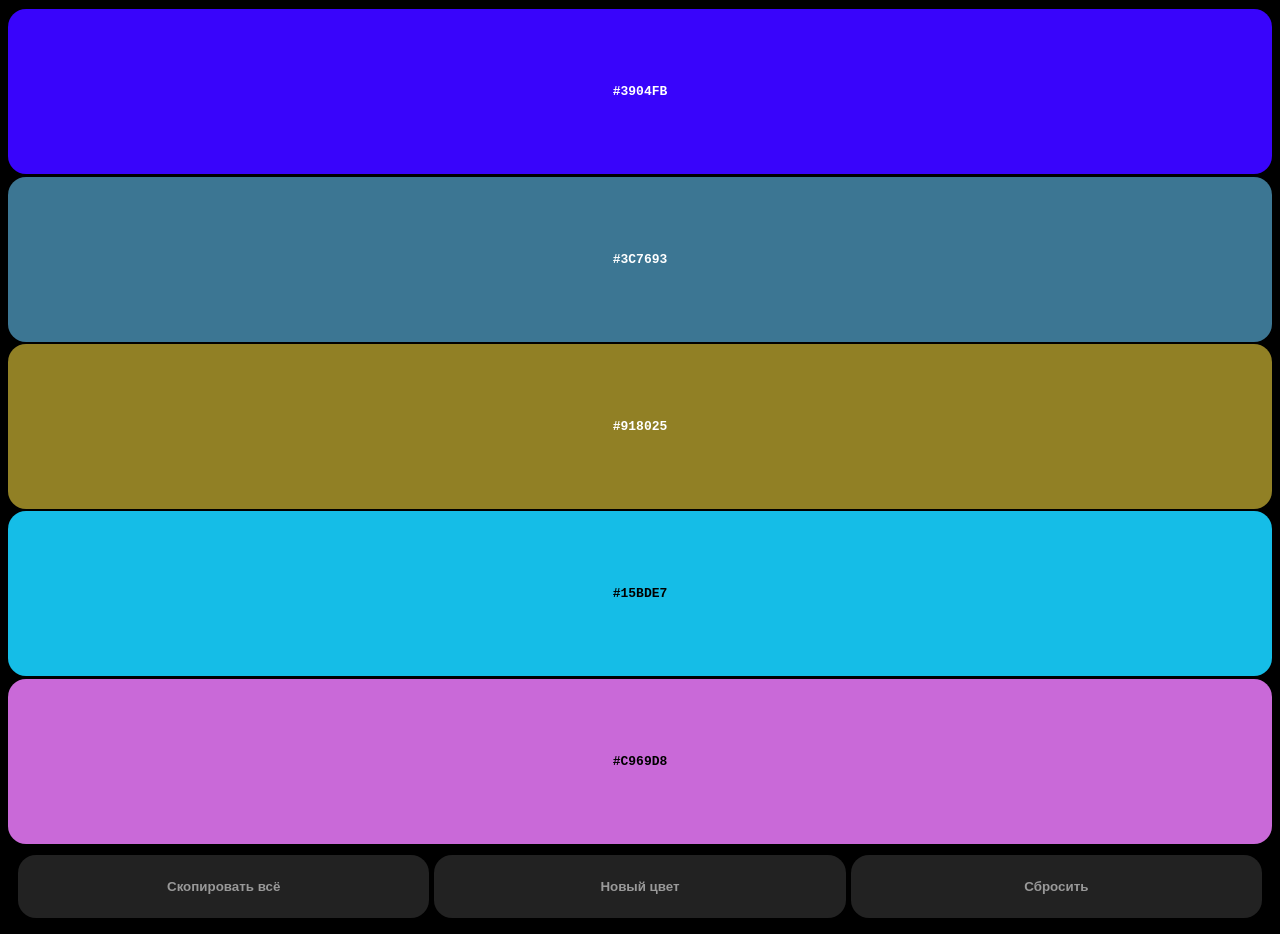
<file: index.html>
<!DOCTYPE html>
<html lang="ru">
	<head>
		<meta charset="UTF-8">
		<meta name="viewport" content="width=device-width, initial-scale=1.0">
		<title>Color Generator</title>

		<link rel="stylesheet" href="style.css">
		
	</head>
	<body>
		<div id="wrapper"></div>
		<div class="controls">
			<button onclick="copyAll()">Скопировать всё</button>
			<button onclick="createColorBlocks()">Новый цвет</button>
			<button onclick="resetPalette()">Сбросить</button>
		</div>

		<script src="script.js"></script>

	</body>	
</html>
</file>
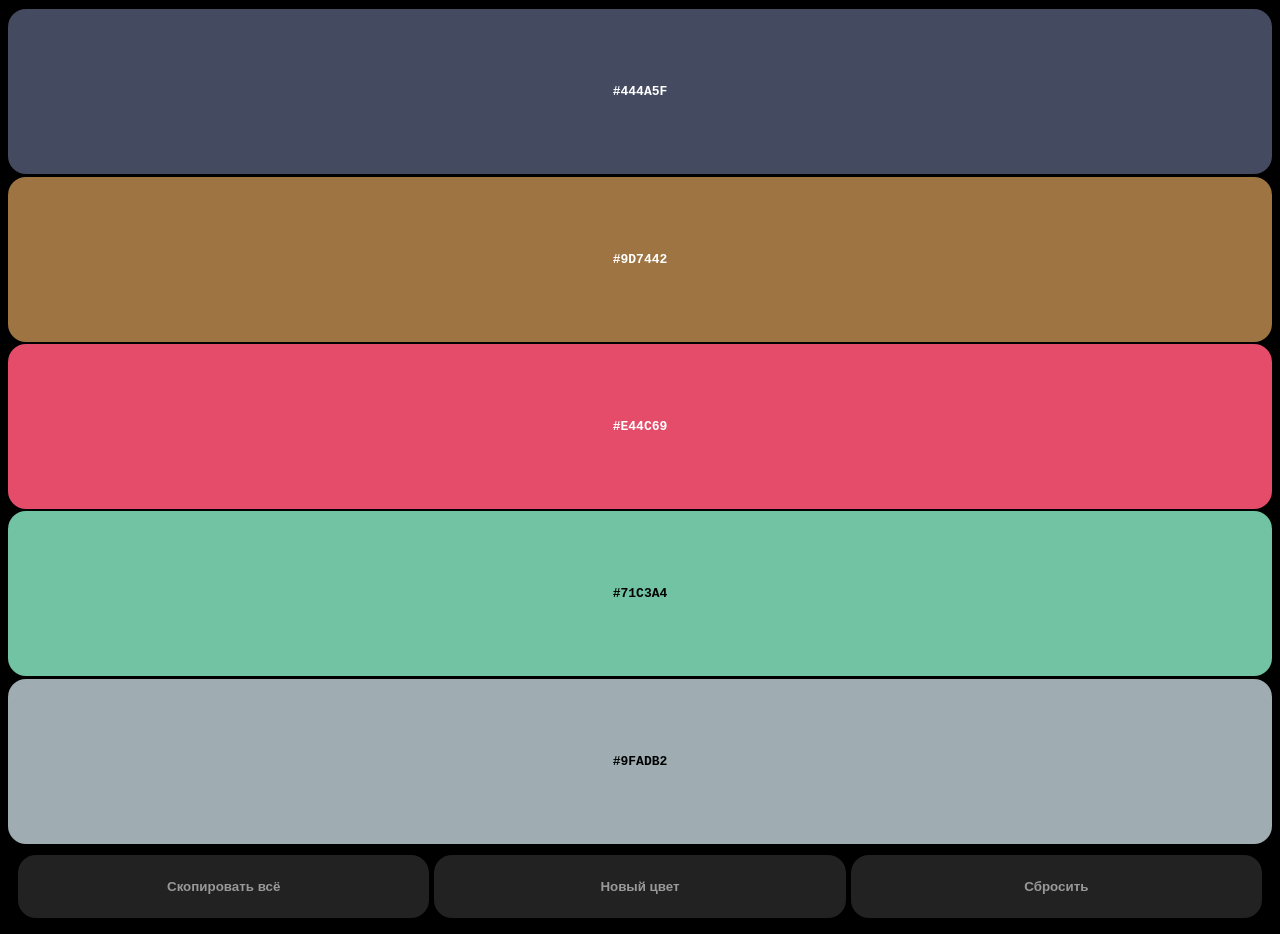
<file: color_generator.html>
<!DOCTYPE html>
<html lang="ru">
	<head>
		<meta charset="UTF-8">
		<meta name="viewport" content="width=device-width, initial-scale=1.0">
		<title>Генератор цветов</title>
		<!---->
		<style>
			body {
				background-color: black;
			}
			
			#wrapper {
				display: flex;
				flex-direction: column;
				height: 93vh;
				width: 100%;
				align-items: center;
				justify-content: center;
			}
			
			.controls {
				display: flex;
				width: 100%;
				height: 9vh;
				gap: 5px;
				padding: 10px;
				box-sizing: border-box;
			}
			
			.controls button {
				flex: 1;
				height: 7vh;
				border-width: 0;
				border-radius: 2vh;
				font-weight: bold;
				color: #999999;
				background-color: #222222;
				cursor: pointer;
			}
			
			.color-card {
				display: flex;
				align-items: center;
				justify-content: center;
				font-family: Monospace;
				font-weight: bold;
				flex: 1;
				border-radius: 2vh;
				margin: 0.1%;
				transition: background 1s ease;
				width: 100%;
			}
			
			.color-card.locked {
				border: 4px solid black;
				transform: scale(0.95);
			}
		</style>
		<!---->
	</head>
	<body>
		<div id="wrapper"></div>
		<div class="controls">
			<button onclick="copyAll()">Скопировать всё</button>
			<button onclick="createColorBlocks()">Новый цвет</button>
			<button onclick="resetPalette()">Сбросить</button>
		</div>
		<!---->
		<script>
			//Вариабельная сна
			const sleep = (ms) => new Promise(resolve => setTimeout(resolve, ms));
			let isProcessing = false;
			
			//Функция высчета яркости
			const getLuma = (hex) => {
				let r = parseInt(hex.substring(1, 3), 16);
				let g = parseInt(hex.substring(3, 5), 16);
				let b = parseInt(hex.substring(5, 7), 16);
				return (r * 0.299) + (g * 0.587) + (b * 0.114);
			};
			
			let box = document.getElementById('wrapper');
			let hexSymbols = "0123456789ABCDEF";
			
			//Функция создания баннеров
			async function createColorBlocks(){
				
				if (isProcessing) return;
				isProcessing = true;
				// Сбор старых баннеров
				const oldBlocks = document.querySelectorAll('.color-card');
				
				let lockedColors = [];
				let randomColors = [];
				
				//Генерация цветов
				for (let i = 0; i < 5; i++) {
					let hexColor;
					
					//Заблокированные баннеры
					if (oldBlocks[i] && oldBlocks[i].classList.contains('locked')) {
						lockedColors.push(oldBlocks[i].querySelector('p').innerText);
					} else { //Новая генерация
						hexColor = "#";
						for (let j = 0; j < 6; j++) {
							hexColor += hexSymbols[Math.floor(Math.random() * 16)];
						}
						randomColors.push(hexColor);
					}
				}
				
				//Сортировка по яркости
				lockedColors.sort((a, b) => getLuma(a) - getLuma(b));
				randomColors.sort((a, b) => getLuma(a) - getLuma(b));
				
				let finalPalette = [...lockedColors, ...randomColors];
				//Очистка
				box.innerHTML = "";
				
				//Отрисовка
				for (let sortedColor of finalPalette) {
					let newBlock = document.createElement('div');
					newBlock.classList.add('color-card');
					newBlock.style.backgroundColor = sortedColor;
					
					if (lockedColors.includes(sortedColor)) newBlock.classList.add('locked');
					
					let hexText = document.createElement('p');
					hexText.innerText = sortedColor;
					hexText.style.color = getLuma(sortedColor) < 128 ? 'white' : 'black';
					newBlock.appendChild(hexText);
					
					newBlock.onclick = () => {
						navigator.clipboard.writeText(sortedColor);
						newBlock.classList.toggle('locked');
					}
					box.appendChild(newBlock);
				}
				isProcessing = false;
			}
			createColorBlocks();
			window.onkeydown = async (event) => {
				if (event.code === 'Space') {
					if (isProcessing) return;
					isProcessing = true;
					await createColorBlock();
					isProcessing = false;
				}
			};
			function resetPalette() {
				box.innerHTML = "";
				createColorBlocks();
			}
			function copyAll() {
				const allHex = Array.from(document.querySelectorAll('.color-card p')).map(p => p.innerText).join(', ');
				navigator.clipboard.writeText(allHex);
				console.log("Вся палитра скопирована: " + allHex);
			}
		</script>
		<!---->
	</body>	
</html>
</file>
<file: style.css>
body {
  background-color: black;
}
			
#wrapper {
  display: flex;
	flex-direction: column;
	height: 93vh;
	width: 100%;
	align-items: center;
	justify-content: center;
}
			
.controls {
	display: flex;
	width: 100%;
	height: 9vh;
	gap: 5px;
	padding: 10px;
	box-sizing: border-box;
}
			
.controls button {
  flex: 1;
	height: 7vh;
	border-width: 0;
	border-radius: 2vh;
	font-weight: bold;
	color: #999999;
	background-color: #222222;
	cursor: pointer;
}
			
.color-card {
	display: flex;
	align-items: center;
	justify-content: center;
	font-family: Monospace;
  font-weight: bold;
	flex: 1;
	border-radius: 2vh;
	margin: 0.1%;
	transition: background 1s ease;
	width: 100%;
	animation: fadeIn 0.4s ease;
}
			
.color-card.locked {
	border: 4px solid black;
	transform: scale(0.95);
}

@keyframes fadeIn {
	from { opacity: 0; transform: scale(0.9); }
	to { opacity: 1; transform: scale(1); }
}
</file>
